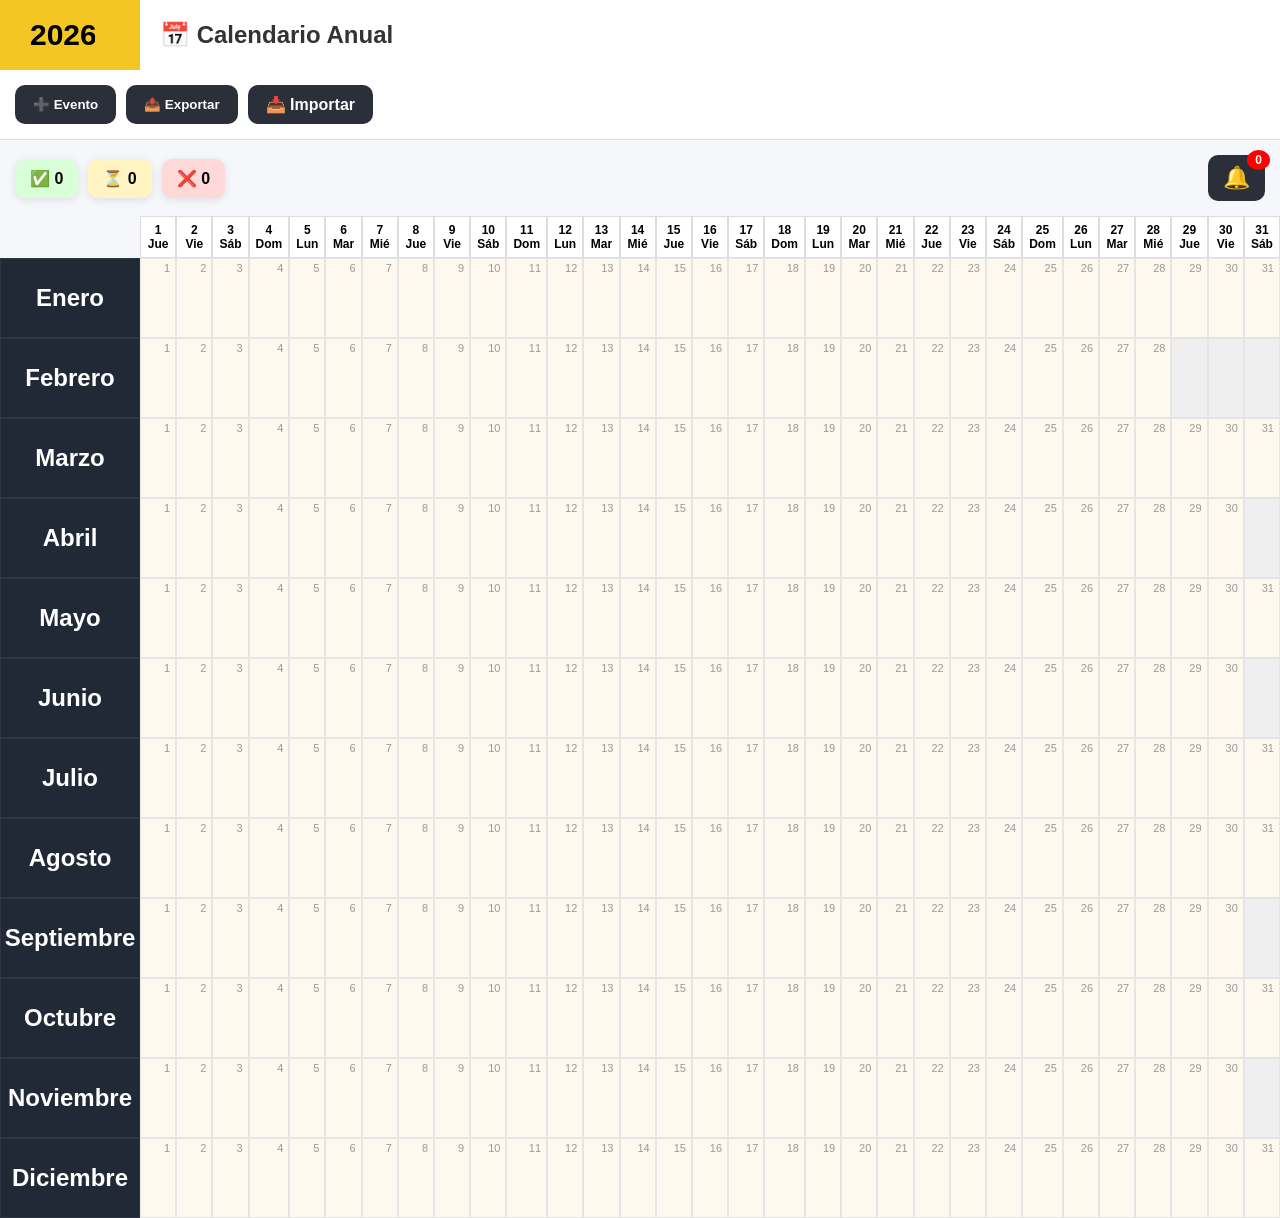
<file: index.html>
<!DOCTYPE html>
<html lang="es">
<head>
<meta charset="UTF-8">
<meta name="viewport" content="width=device-width, initial-scale=1.0">

<title>Calendario Anual</title>

<link rel="stylesheet" href="style.css">

</head>
<body>
<div class="header">

<div class="year-box">
<input id="yearInput" type="number">
</div>

<div class="title-app">
📅 Calendario Anual
</div>

</div>

<div class="controls">

<button onclick="openNewEvent()">
➕ Evento
</button>

<button onclick="exportData()">
📤 Exportar
</button>

<label class="import-btn">
📥 Importar
<input type="file" id="importFile" hidden>
</label>

</div>

<div class="dashboard">

<div class="stats">

<div class="stat-card success">
✅
<span id="completedCount">0</span>
</div>

<div class="stat-card pending">
⏳
<span id="pendingCount">0</span>
</div>

<div class="stat-card failed">
❌
<span id="failedCount">0</span>
</div>

</div>

<button
class="notification-btn"
onclick="openNotifications()">

🔔
<span id="notificationCount">0</span>

</button>

</div>


<div id="calendar" class="calendar"></div>

<div class="modal" id="modal">

<div class="modal-content">

<div class="modal-header">

<h2 id="modalTitle">Nuevo Evento</h2>

<button class="close-btn"
onclick="closeModal()">
✖
</button>

</div>

<select id="template">

<option value="">
📋 Plantilla rápida
</option>

<option value="cumple">
🎂 Cumpleaños
</option>

<option value="viaje">
✈️ Viaje
</option>

<option value="vacaciones">
🏖 Vacaciones
</option>

<option value="reunion">
💼 Reunión
</option>

<option value="medico">
🏥 Médico
</option>

<option value="estudio">
📚 Estudio
</option>

</select>

<input
id="title"
placeholder="Título del evento">

<select id="month"></select>

<div class="range-days">

<div>
<label>Inicio</label>

<input
id="dayStart"
type="number"
min="1"
max="31">
</div>

<div>
<label>Fin</label>

<input
id="dayEnd"
type="number"
min="1"
max="31">
</div>

</div>

<textarea
id="description"
placeholder="Descripción">
</textarea>

<select id="color">

<option value="orange">
🟧 Naranja
</option>

<option value="green">
🟩 Verde
</option>

<option value="blue">
🟦 Azul
</option>

<option value="pink">
🩷 Rosa
</option>

<option value="yellow">
🟨 Amarillo
</option>

<option value="purple">
🟪 Morado
</option>

</select>

<h4>Emoji</h4>

<div id="iconPicker">

<span>🎂</span>
<span>✈️</span>
<span>🏖</span>
<span>🚀</span>
<span>🌎</span>
<span>🎉</span>
<span>💼</span>
<span>🏥</span>
<span>📚</span>
<span>⚽</span>
<span>❤️</span>
<span>⭐</span>

</div>

<input
type="hidden"
id="icon">

<input
type="hidden"
id="icon">

<h4>📎 Evidencia</h4>

<div class="evidence-section">

<label
class="evidence-upload">

📎 Seleccionar archivo

<input
type="file"
id="evidenceFile"
accept=".jpg,.jpeg,.png,.gif,.webp,.pdf"
hidden>

</label>

<div
id="evidencePreview"
class="evidence-preview">

<div class="no-evidence">

Sin evidencia adjunta

</div>

</div>

<div
class="evidence-actions">

<a
id="downloadEvidenceBtn"
class="download-btn"
style="display:none;"
download>

⬇️ Descargar

</a>

<button
type="button"
id="removeEvidenceBtn"
class="remove-btn"
style="display:none;">

🗑️ Quitar

</button>

</div>

</div>

<button
class="save-btn"
onclick="saveEvent()">

Guardar Evento

</button>

</div>

</div>


<div class="modal" id="eventModal">

<div class="modal-content event-view">

<button
class="close-event-modal"
onclick="closeEventModal()">

✖

</button>

<div id="eventInfo"></div>

<div class="event-actions">

<!--<button
class="done-btn"
id="doneEventBtn">

✅ Cumplido

</button>-->

<button
class="edit-btn"
id="editEventBtn">

✏️ Editar

</button>

<button
class="delete-btn"
id="deleteEventBtn">

🗑️ Eliminar

</button>

</div>

</div>

</div>

<div
class="modal"
id="notificationModal">

<div
class="modal-content notification-view">

<div class="modal-header">

<h2>
🔔 Eventos
</h2>

<button
class="close-btn"
onclick="closeNotifications()">

✖

</button>

</div>

<div id="notificationList"></div>

</div>

</div>
<script src="app.js"></script>

</body>
</html>
</file>
<file: style.css>
body{
background:#F5EBD7;
}

*{
margin:0;
padding:0;
box-sizing:border-box;
font-family:'Segoe UI',sans-serif;
}

body{
background:#f5f7fb;
}

.header{
height:70px;
display:flex;
align-items:center;
background:white;
box-shadow:0 2px 10px rgba(0,0,0,.08);
}

.year-box{
width:140px;
height:70px;
background:#f3c623;
display:flex;
justify-content:center;
align-items:center;
}

.year-box input{
width:100px;
border:none;
background:none;
font-size:30px;
font-weight:bold;
text-align:center;
}

.title-app{
padding-left:20px;
font-size:24px;
font-weight:700;
color:#333;
}

.controls{
padding:15px;
display:flex;
gap:10px;
background:white;
border-bottom:1px solid #ddd;
}

button,
.import-btn{
padding:10px 18px;
border:none;
border-radius:10px;
cursor:pointer;
background:#2b2f3a;
color:white;
font-weight:bold;
}

.calendar{
display:grid;
grid-template-columns:140px repeat(31,1fr);
}

.month-name{
background:#222936;
color:white;
display:flex;
justify-content:center;
align-items:center;
font-size:24px;
font-weight:bold;
border:1px solid #2f3542;
}

.day-header{
background:white;
border:1px solid #ddd;
padding:6px;
text-align:center;
font-size:12px;
font-weight:bold;
}

.cell{
min-height:80px;
height:auto;
background:#FFF8EE;
border:1px solid #e5e5e5;
padding:2px;
overflow:visible;
position:relative;
}

.range-event{
position:absolute;
left:2px;
top:18px;
height:28px;
border-radius:8px;
display:flex;
align-items:center;
padding:0 8px;
font-size:11px;
font-weight:600;
white-space:nowrap;
z-index:50;
box-shadow:0 2px 6px rgba(0,0,0,.15);

overflow:hidden;
text-overflow:ellipsis;
}
.invalid{
background:#efefef;
}

.day-number{
position:absolute;
top:3px;
right:5px;
font-size:11px;
color:#999;
}

.event{
margin-top:15px;
margin-bottom:3px;
padding:5px;
border-radius:8px;
font-size:11px;
font-weight:600;
cursor:pointer;
box-shadow:0 3px 6px rgba(0,0,0,.15);
transition:.2s;
}

.event:hover{
transform:scale(1.03);
}

.orange{
background:#ffbf80;
}

.green{
background:#bdf2a6;
}

.blue{
background:#9cecff;
}

.pink{
background:#ffc4e8;
}

.yellow{
background:#fff3a4;
}

.purple{
background:#dcc2ff;
}

.modal{
display:none;
position:fixed;
inset:0;
background:rgba(0,0,0,.5);
justify-content:center;
align-items:center;
z-index:999;
}

.modal-content{

background:white;

width:420px;

max-width:95vw;

max-height:90vh;

overflow-y:auto;

padding:20px;

border-radius:18px;

display:flex;

flex-direction:column;

gap:12px;

box-shadow:
0 10px 30px
rgba(0,0,0,.2);

}

.modal-content::-webkit-scrollbar{

width:8px;

}

.modal-content::-webkit-scrollbar-thumb{

background:#d8c4a0;

border-radius:10px;

}

.modal-content::-webkit-scrollbar-track{

background:#f5f5f5;

}


.modal-header{
display:flex;
justify-content:space-between;
align-items:center;
}

.close-btn{
background:#ff4b4b;
padding:5px 10px;
}

input,
select,
textarea{
padding:10px;
border:1px solid #ddd;
border-radius:10px;
width:100%;
}

textarea{

min-height:90px;

height:90px;

resize:none;

overflow:hidden;

line-height:1.4;

}


.range-days{
display:grid;
grid-template-columns:1fr 1fr;
gap:10px;
}

#iconPicker{
display:flex;
flex-wrap:wrap;
gap:8px;
}

#iconPicker span{
font-size:26px;
cursor:pointer;
padding:6px;
border-radius:8px;
transition:.2s;
}

#iconPicker span:hover{
background:#efefef;
transform:scale(1.1);
}

.selected-icon{
background:#dceeff !important;
}

.save-btn{
background:#4CAF50;
}

::-webkit-scrollbar{
width:5px;
height:5px;
}

::-webkit-scrollbar-thumb{
background:#ccc;
border-radius:10px;
}

.event-view{
position:relative;
}

.close-event-modal{

position:absolute;

top:10px;
right:10px;

width:35px;
height:35px;

border:none;

border-radius:50%;

background:#f44336;

color:white;

font-size:18px;

font-weight:bold;

cursor:pointer;

display:flex;
align-items:center;
justify-content:center;

transition:.2s;

}

.close-event-modal:hover{

transform:scale(1.1);

}

.event-title{
font-size:24px;
font-weight:bold;
margin-bottom:10px;
}

.event-icon{
font-size:50px;
margin-bottom:10px;
}

.event-date{
color:#666;
margin-bottom:15px;
}

.event-desc{
background:#f5f5f5;
padding:15px;
border-radius:10px;
white-space:pre-wrap;
}

.event-actions{
display:flex;
gap:10px;
margin-top:20px;
}

.edit-btn{
background:#2196F3;
flex:1;
}

.delete-btn{
background:#f44336;
flex:1;
}
.done-btn{
background:#4CAF50;
color:white;
flex:1;
}



.dashboard{

display:flex;
justify-content:space-between;
align-items:center;

padding:15px;

}

.stats{

display:flex;
gap:10px;

}

.stat-card{

padding:10px 15px;

border-radius:10px;

font-weight:bold;

background:white;

box-shadow:
0 2px 8px rgba(0,0,0,.1);

}

.success{
background:#d8ffd8;
}

.pending{
background:#fff4c2;
}

.failed{
background:#ffd8d8;
}

.notification-btn{

position:relative;

font-size:22px;

padding:10px 15px;

}

.notification-btn span{

position:absolute;

top:-5px;
right:-5px;

background:red;

color:white;

border-radius:50%;

padding:3px 8px;

font-size:12px;

}

.notification-view{

width:700px;
max-width:90vw;

max-height:80vh;

overflow:auto;

}

.notification-item{

padding:10px;

margin-bottom:10px;

border-radius:10px;

background:#f7f7f7;

border-left:5px solid #999;

}

.evidence-section{

margin-top:15px;

padding:12px;

border:2px dashed #d8c4a0;

border-radius:12px;

background:#fff8ee;

display:flex;

flex-direction:column;

align-items:center;

}

.evidence-upload{

display:flex;

align-items:center;

justify-content:center;

padding:10px 15px;

background:#8B7355;

color:white;

border-radius:8px;

cursor:pointer;

font-weight:bold;

transition:.2s;

margin-bottom:10px;

text-align:center;

min-width:220px;

}

.evidence-upload:hover{

transform:translateY(-2px);

}


.evidence-upload:hover{

transform:translateY(-2px);

}

.evidence-preview{

width:100%;

min-height:180px;

background:white;

border:1px solid #d8c4a0;

border-radius:10px;

display:flex;

align-items:center;

justify-content:center;

overflow:hidden;

margin-top:10px;

}

.evidence-preview img{

max-width:100%;

max-height:250px;

object-fit:contain;

}

.no-evidence{

color:#777;

font-style:italic;

}

.evidence-actions{

display:flex;

gap:10px;

margin-top:12px;

}

.evidence-actions .download-btn,
.evidence-actions .remove-btn{

width:50%;

height:45px;

padding:0 !important;

margin:0 !important;

border:none;

border-radius:8px;

display:flex;

align-items:center;

justify-content:center;

text-align:center;

box-sizing:border-box;

font-size:14px;

font-weight:bold;

line-height:normal;

appearance:none;

-webkit-appearance:none;

}

.evidence-actions .download-btn{

background:#4CAF50;

color:white;

text-decoration:none;

}

.evidence-actions .remove-btn{

background:#e74c3c;

color:white;

cursor:pointer;

}


.download-btn{

background:#4CAF50;

color:white;

text-decoration:none;

display:flex !important;

align-items:center !important;

justify-content:center !important;

text-align:center !important;

padding:0 !important;

line-height:1;

}


.remove-btn{

background:#e74c3c;

color:white;

cursor:pointer;

}



.remove-btn:hover,
.download-btn:hover{

opacity:.9;

}


.pdf-preview{

display:flex;

flex-direction:column;

align-items:center;

gap:10px;

font-size:16px;

font-weight:bold;

color:#555;

}

.pdf-preview span{

font-size:50px;

}

.evidence-preview::-webkit-scrollbar{

width:8px;

}

.evidence-preview::-webkit-scrollbar-thumb{

background:#d8c4a0;

border-radius:10px;

}
.event-evidence{

margin-top:15px;

padding-top:15px;

border-top:1px solid #ddd;

display:flex;

flex-direction:column;

align-items:center;

}

.download-btn{

display:flex;

align-items:center;

justify-content:center;

margin-top:10px;

text-decoration:none;

padding:10px 15px;

background:#4CAF50;

color:white;

border-radius:8px;

font-weight:bold;

min-width:220px;

}


.event-evidence-image{

width:100%;

max-height:250px;

object-fit:contain;

border-radius:10px;

margin-top:10px;

margin-bottom:10px;

border:1px solid #ddd;

}

.event-evidence-file{

padding:15px;

background:#f5f5f5;

border-radius:10px;

margin-top:10px;

margin-bottom:10px;

font-weight:bold;

}

.event-evidence-empty{

margin-top:15px;

padding:10px;

background:#fafafa;

border-radius:10px;

color:#777;

text-align:center;

}
</file>
